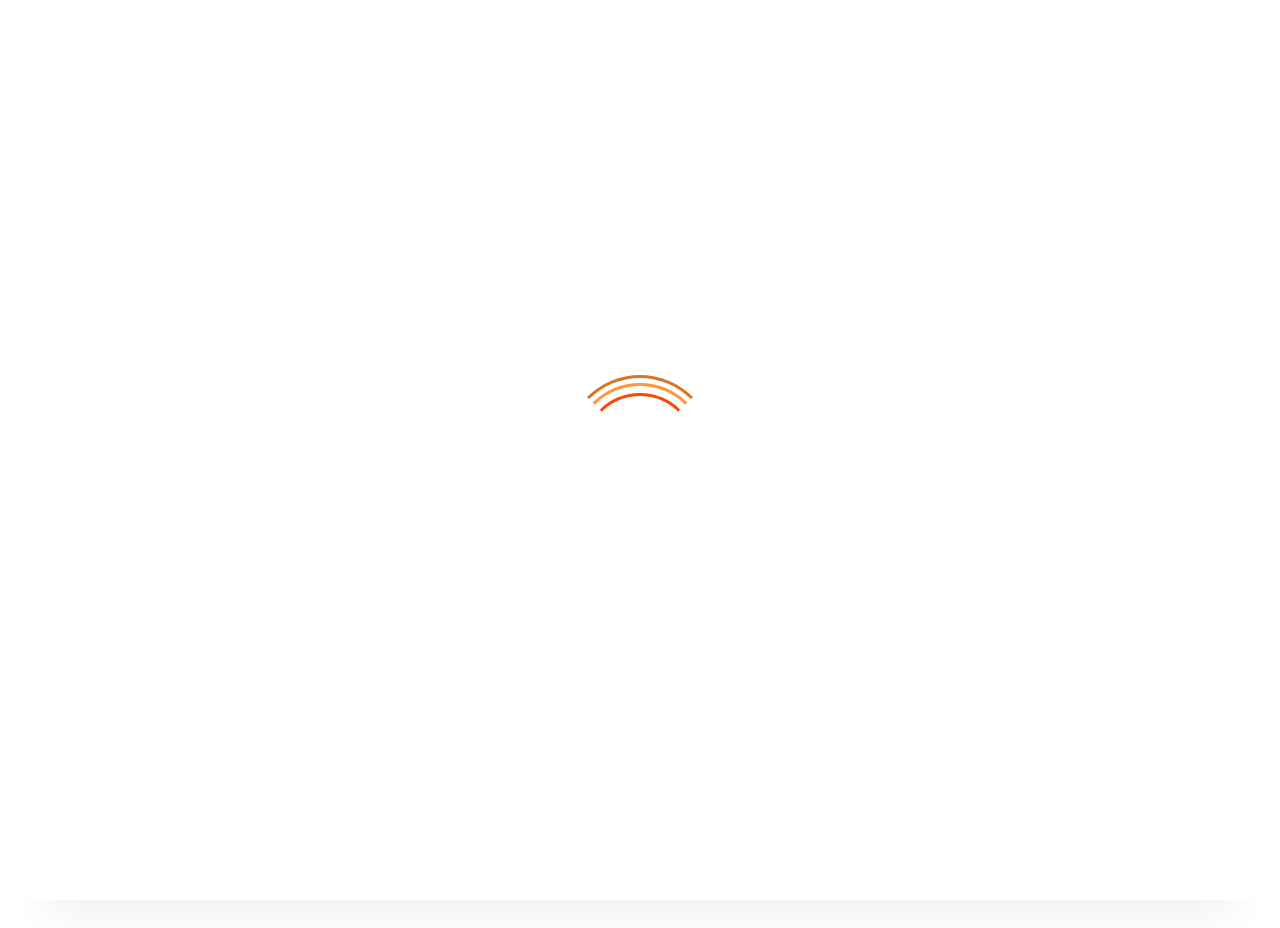
<file: index.html>
<!DOCTYPE html>
<html lang="ru">

<head>
    <meta charset="UTF-8">
    <meta name="viewport"
          content="width=device-width, user-scalable=no, initial-scale=1.0, maximum-scale=1.0, minimum-scale=1.0">
    <meta http-equiv="X-UA-Compatible" content="ie=edge">
    <meta name="description" content="Сайт разработан для защиты практики по предмету <<экономика>>">
    <meta name="author" content="Журавлев Владислав">
    <meta name="author" content="Бармин Александр">
    <link rel="icon" href="./img/icon.png">
    <meta name="msapplication-TileColor" content="#ffffff">
    <meta name="msapplication-TileImage" content="favicon/ms-icon-144x144.png">
    <meta name="theme-color" content="#ffffff">
    <link rel="stylesheet" href="./css/normalize.css">
    <link rel="stylesheet" href="./css/style.css">
    <title>Калькулятор оценки сайта</title>
</head>

<body>
<div id="preloader">
    <div id="loader"></div>
</div>
<main class="card">
    <h1 class="card-head">Стоимость разработки сайта</h1>

    <div class="first-screen">
        <p class="first-screen_description">
            Расскажите больше о сайте, который вам нужен, чтобы рассчитать примерную стоимость разработки. Если
            нужна помощь — напишите нам в ВКонтакте или Телеграм.
        </p>
        <p class="first-screen_description">Владислав:
            <a href="https://vk.com/juravloff" style="color: #dc7522;" target="_blank">https://vk.com/juravloff</a>
            <br><br> Телеграм:
            <a href="https://t.me/Valdisnn" style="color: #ff973b;" target="_blank">https://t.me/Valdisnn</a></p>
        <button class="button start-button">Рассчитать...</button>
    </div>

    <section class="main-form" style="display: none;">
        <form class="form-calculate" method="POST" action="server.php" enctype="multipart/form-data">


            <fieldset class="first-fieldset">
                <legend>Какой сайт вам нужен?</legend>

                <p>
                    <input class="css-radio calc-handler" id="landing" type="radio" name="whichSite" value="landing"
                           checked data-site="одностраничный сайт">
                    <label class="label-radio" for="landing">Одностраничный (лендинг)</label>
                </p>

                <p>
                    <input class="css-radio calc-handler" id="multiPage" type="radio" name="whichSite"
                           value="multiPage" data-site="многостраничный сайт">
                    <label class="label-radio" for="multiPage">Многостраничный (корпоративный)</label>
                </p>

                <p>
                    <input class="css-radio calc-handler" id="onlineStore" type="radio" name="whichSite"
                           value="onlineStore" data-site="интернет магазин">
                    <label class="label-radio" for="onlineStore">Интернет-магазин</label>
                </p>

            </fieldset>

            <div class="total_price">
					<span class="total_price__wrap">
						<span class="total_price__sum">5000</span>
						<span class="total_price__val">₽</span>
					</span>
            </div>

            <fieldset>
                <legend>Нужно ли разрабатывать схему сайта?</legend>
                <label class="switcher">
                    <input type="checkbox" class="calc-handler" name="option" id="desktopTemplates"
                           value="desktopTemplates">
                    <span class="switcher__indicator"></span>
                    <span class="checkbox-label desktopTemplates_value">Нет</span>
                </label>

            </fieldset>

            <fieldset>
                <legend>Адаптировать сайт под смартфоны и&nbsp;планшеты?</legend>
                <label class="switcher">
                    <input type="checkbox" class="calc-handler" name="option" id="adapt" value="adapt">
                    <span class="switcher__indicator"></span>
                    <span class="checkbox-label adapt_value">Нет</span>
                </label>

            </fieldset>

            <fieldset>
                <legend>Нужно ли разрабатывать схему сайта под мобильные устройства?</legend>
                <label class="switcher">
                    <input type="checkbox" class="calc-handler" name="option" id="mobileTemplates"
                           value="mobileTemplates" disabled>
                    <span class="switcher__indicator"></span>
                    <span class="checkbox-label mobileTemplates_value">Нет</span>
                </label>

            </fieldset>

            <fieldset>
                <legend>Вы хотите самостоятельно менять и добавлять текст на сайте без помощи разработчика?</legend>
                <label class="switcher">
                    <input type="checkbox" class="calc-handler" name="option" id="editable" value="editable">
                    <span class="switcher__indicator"></span>
                    <span class="checkbox-label editable_value">Нет</span>
                </label>

            </fieldset>

            <fieldset>
                <legend>Дополнительный функционал для сайта</legend>
                <p>
                    <input class="css-check calc-handler" id="metrikaYandex" type="checkbox" name="option"
                           value="metrikaYandex">
                    <label class="label-check" for="metrikaYandex">Яндекс Метрика</label>
                </p>

                <p>
                    <input class="css-check calc-handler" id="analyticsGoogle" type="checkbox" name="option"
                           value="analyticsGoogle">
                    <label class="label-check" for="analyticsGoogle">Гугл Аналитика</label>
                </p>

                <p>
                    <input class="css-check calc-handler" id="sendOrder" type="checkbox" name="option"
                           value="sendOrder">
                    <label class="label-check" for="sendOrder">Отправка заявок на почту</label>
                </p>

            </fieldset>

            <fieldset>
                <legend>Время на разработку сайту</legend>

                <p class="fast-description">Разрабатываем <span class="type-site">одностраничный сайт</span> от
                    <span class="max-deadline">7 дней</span>. Если вам нужно сделать сайт быстрее, поставьте галочку
                    ниже и выберите подходящие сроки.
                </p>

                <label class="switcher">
                    <input type="checkbox" class="want-faster">
                    <span class="switcher__indicator"></span><span class="checkbox-label">Хочу быстрее</span>
                </label>

                <p class="fast-range" style="display: none;">
                    <label><input type="range" class="range-deadline calc-handler" min="2" max="7" step="1"
                                  value="7" name="deadline"></label>
                    <span class="deadline"><span class="deadline-value">7 дней</span>*</span>
                    <small class="deadline-small">*точные сроки определяются при обсужении технического
                        задания</small>
                </p>
            </fieldset>

            <fieldset class="subtotal">
                <h2>Примерная стоимость разработки сайта</h2>
                <p class="calc-description">Сделаем одностраничный сайт, адаптированный под мобильные
                    устройства и планшеты. Установим панель админстратора, чтобы вы
                    могли самостоятельно менять содержание на сайте без разработчика.
                    Подключим Яндекс Метрику, Гугл Аналитику и отправку заявок на почту.
                </p>
                <p class="calc-description">
                    Оставьте заявку, если хотите, чтобы мы разработали сайт. Свяжемся с вами
                    в течение 2 часов, чтобы обсудить задачу.
                </p>

                <button class="button end-button" type="button">Отправить заявку</button>
            </fieldset>

            <fieldset class="total" style="display: none;">
                <div class="total_area">
                    <label for="task" class="total_label">Расскажите о задаче</label>
                    <div class="total_block">
							<textarea class="total_field" id="task" type="text" name="task" rows="7"
                                      maxlength="1000"></textarea>
                        <p><small class="total_small__gray">Что нужно сделать, что вы хотите получить</small></p>
                    </div>
                </div>

                <div class="total_area">
                    <label for="communication" class="total_label">Как с вами связаться</label>
                    <div class="total_block">
                        <input id="communication" type="text" class="total_field" name="communication">
                        <p><small class="total_small__gray">Телефон, Telegram, WhatsApp, email</small></p>
                    </div>
                </div>

                <div class="total_area">
                    <label for="total_field" class="total_label">Имя</label>
                    <div class="total_block">
                        <input id="total_field" type="text" class="total_field" name="nameCustomer">
                    </div>
                </div>

                <div class="total_submit">
                    <button type="submit" class="button">Отправить</button>
                    <p class="total_small">Свяжемся с вами в течение двух часов</p>
                </div>
            </fieldset>

        </form>
    </section>
    <footer>
        <small class="footer-small">&copy; 2020 Все права защищены. <a href="./policy.html" class="footer-conf">Политика
            конфиденциальности</a></small>
    </footer>
</main>
<script src="./js/mainScript.js" defer></script>
</body>


</html>
</file>
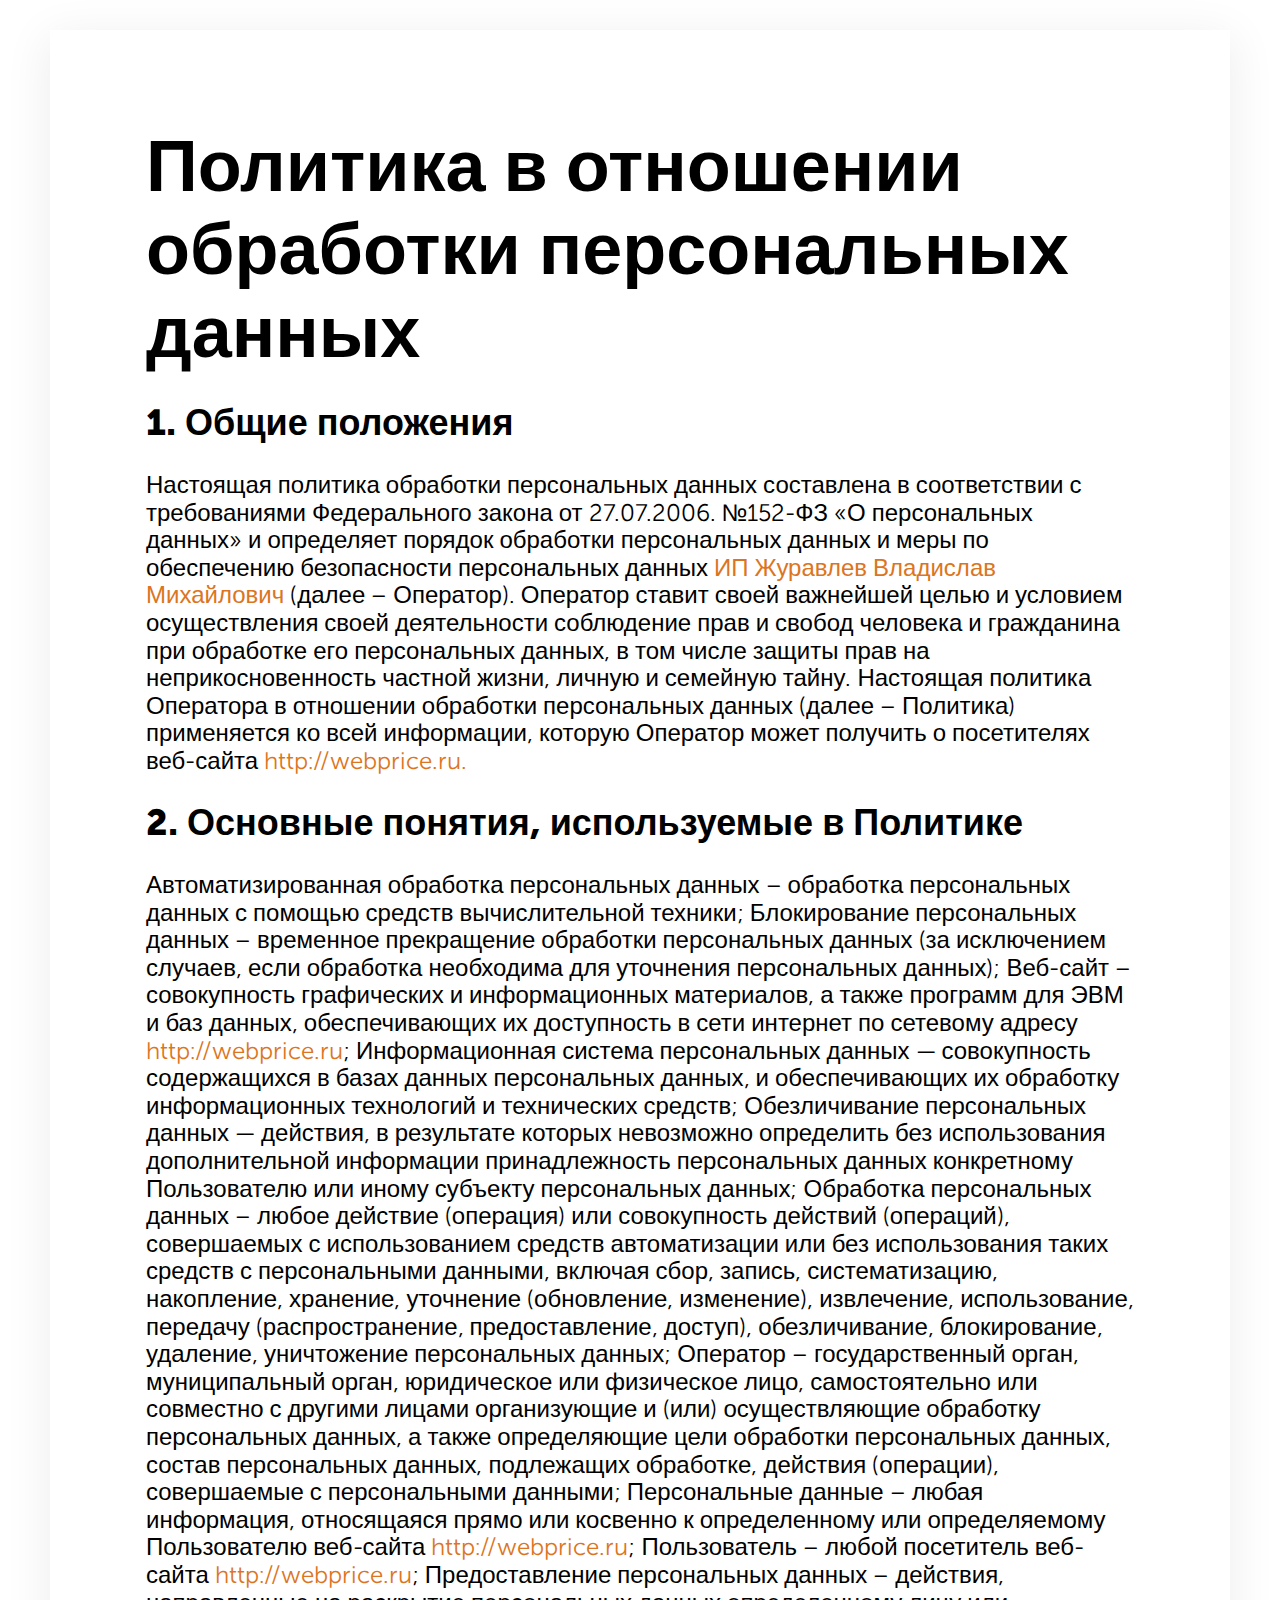
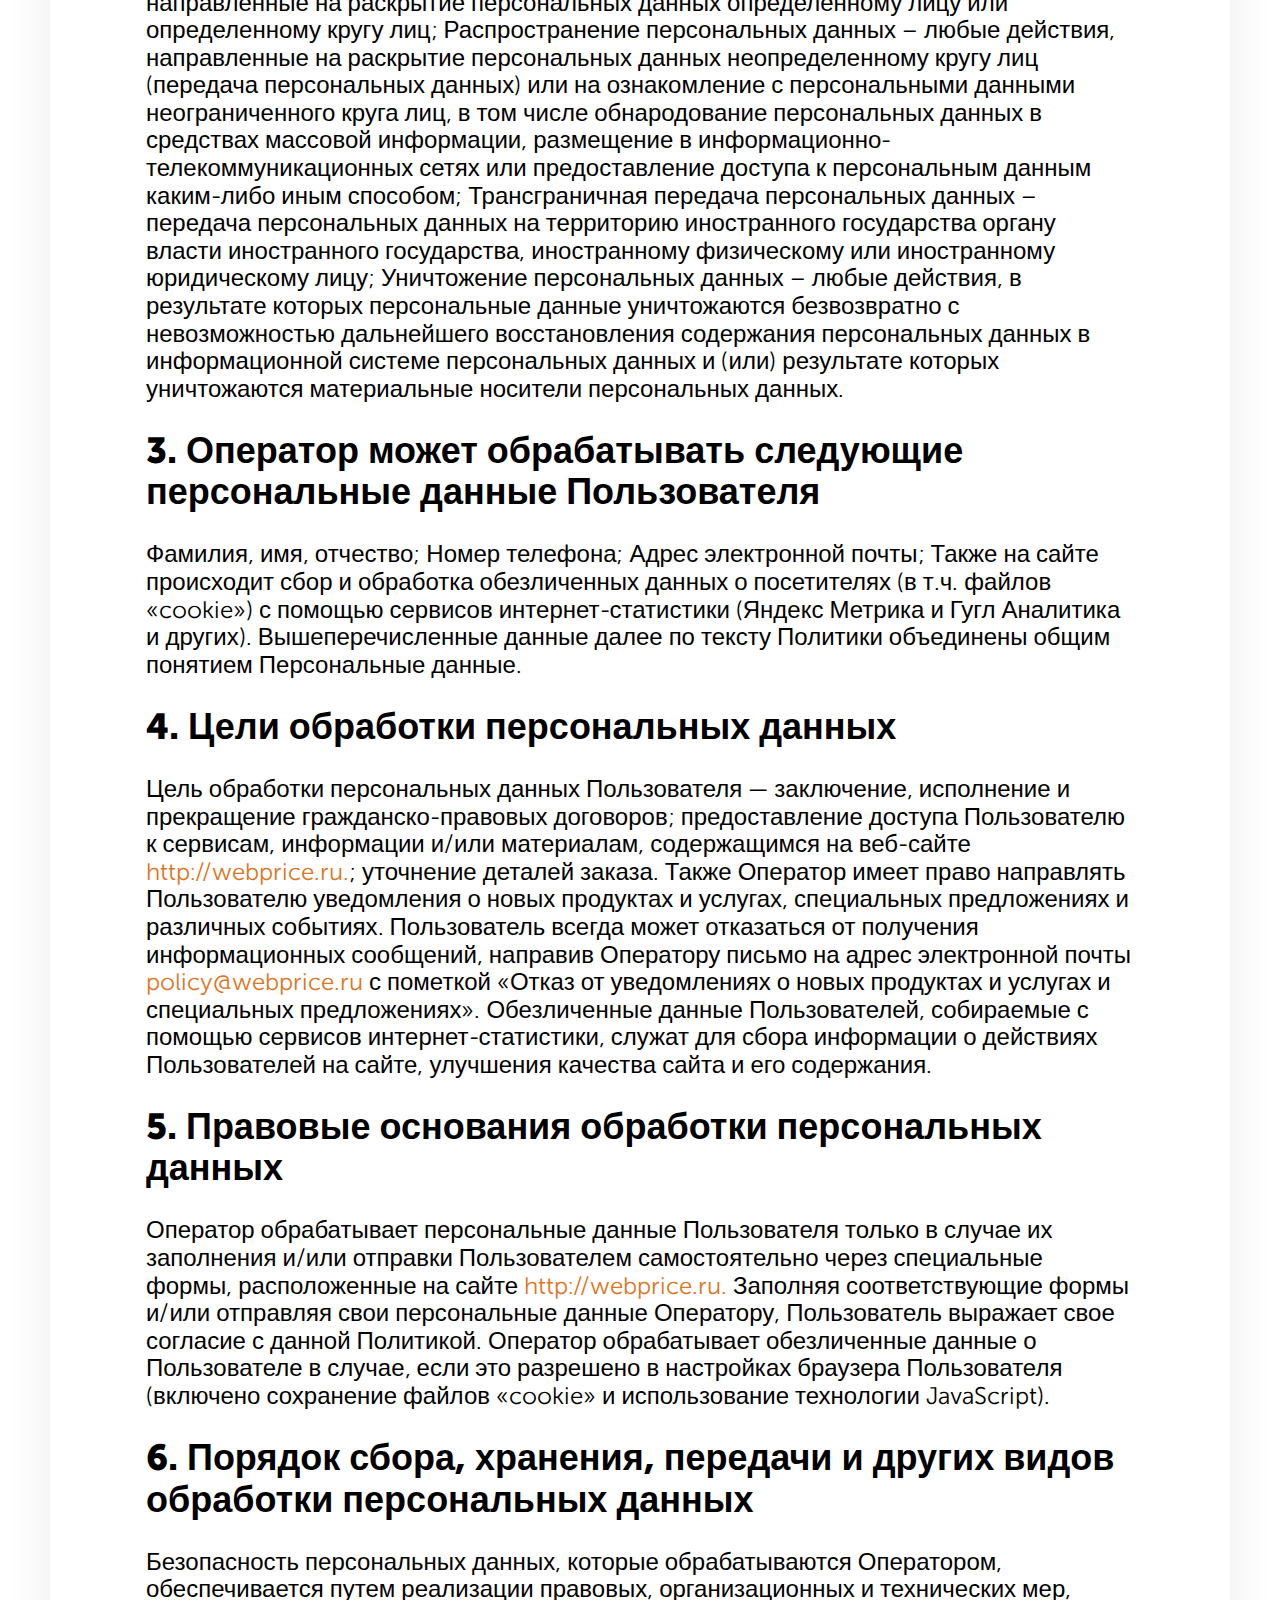
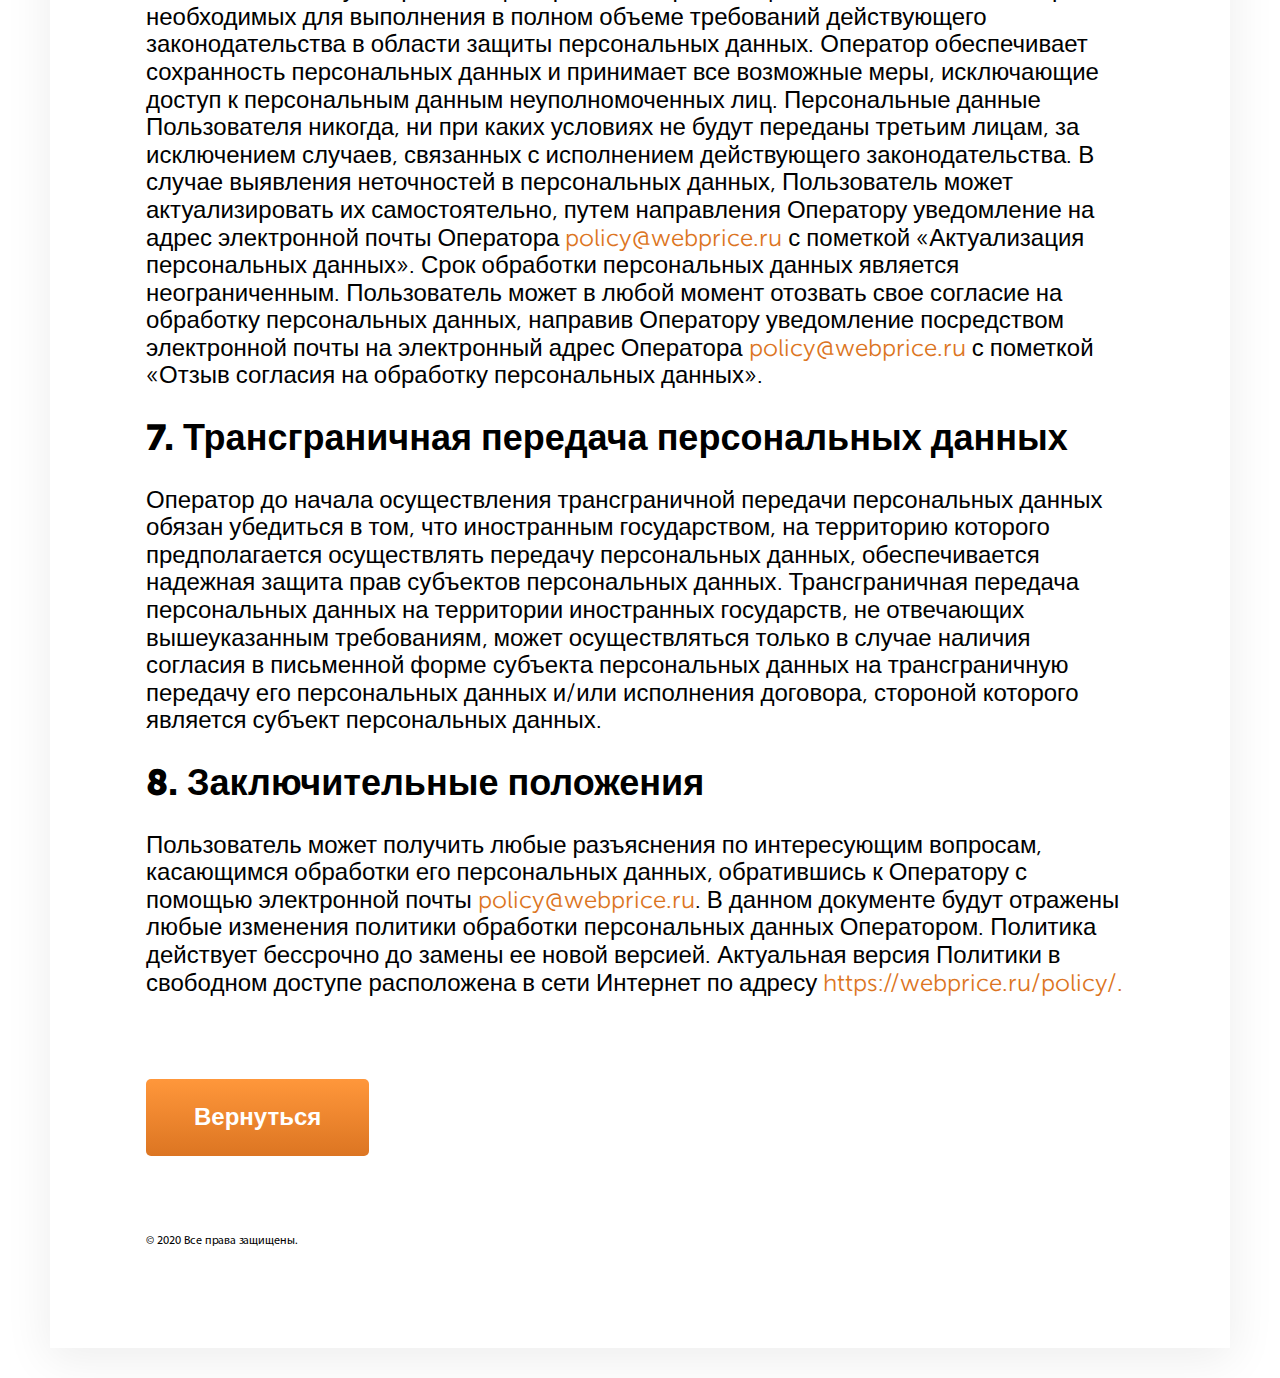
<file: policy.html>
<!DOCTYPE html>
<html lang="ru">

<head>
    <meta charset="UTF-8">
    <meta name="viewport"
        content="width=device-width, user-scalable=no, initial-scale=1.0, maximum-scale=1.0, minimum-scale=1.0">
    <meta http-equiv="X-UA-Compatible" content="ie=edge">
    <meta name="description" content="Сайт разработан для защиты практики по предмету <<экономика>>">
    <meta name="author" content="Журавлев Владислав">
    <meta name="author" content="Бармин Александр">
    <link rel="icon" href="./img/icon.png">
    <meta name="msapplication-TileColor" content="#ffffff">
    <meta name="msapplication-TileImage" content="favicon/ms-icon-144x144.png">
    <meta name="theme-color" content="#ffffff">
    <link rel="stylesheet" href="./css/normalize.css">
    <link rel="stylesheet" href="./css/style.css">
    <title>Калькулятор оценки сайта | политика</title>
</head>

<body>

    <main class="card">
        <h1>Политика в отношении обработки персональных данных</h1>
        <br>
        <h2>1. Общие положения</h2>
        <br>
        <p>Настоящая политика обработки персональных данных составлена в соответствии с требованиями Федерального закона
            от
            27.07.2006. №152-ФЗ «О персональных данных» и определяет порядок обработки персональных данных и меры по
            обеспечению безопасности персональных данных <a style="color:#dc7522;">ИП Журавлев Владислав Михайлович</a>
            (далее – Оператор).
            Оператор ставит своей важнейшей целью и условием осуществления своей деятельности соблюдение прав и свобод
            человека и гражданина при обработке его персональных данных, в том числе защиты прав на неприкосновенность
            частной жизни, личную и семейную тайну.
            Настоящая политика Оператора в отношении обработки персональных данных (далее – Политика) применяется ко
            всей
            информации, которую Оператор может получить о посетителях веб-сайта <a
                style="color:#dc7522;">http://webprice.ru.</a></p><br>

        <h2>2. Основные понятия, используемые в Политике</h2>
        <br>
        <p> Автоматизированная обработка персональных данных – обработка персональных данных с помощью средств
            вычислительной техники;
            Блокирование персональных данных – временное прекращение обработки персональных данных (за исключением
            случаев,
            если обработка необходима для уточнения персональных данных);
            Веб-сайт – совокупность графических и информационных материалов, а также программ для ЭВМ и баз данных,
            обеспечивающих их доступность в сети интернет по сетевому адресу <a
                style="color:#dc7522;">http://webprice.ru</a>;
            Информационная система персональных данных — совокупность содержащихся в базах данных персональных данных, и
            обеспечивающих их обработку информационных технологий и технических средств;
            Обезличивание персональных данных — действия, в результате которых невозможно определить без использования
            дополнительной информации принадлежность персональных данных конкретному Пользователю или иному субъекту
            персональных данных;
            Обработка персональных данных – любое действие (операция) или совокупность действий (операций), совершаемых
            с
            использованием средств автоматизации или без использования таких средств с персональными данными, включая
            сбор,
            запись, систематизацию, накопление, хранение, уточнение (обновление, изменение), извлечение, использование,
            передачу (распространение, предоставление, доступ), обезличивание, блокирование, удаление, уничтожение
            персональных данных;
            Оператор – государственный орган, муниципальный орган, юридическое или физическое лицо, самостоятельно или
            совместно с другими лицами организующие и (или) осуществляющие обработку персональных данных, а также
            определяющие цели обработки персональных данных, состав персональных данных, подлежащих обработке, действия
            (операции), совершаемые с персональными данными;
            Персональные данные – любая информация, относящаяся прямо или косвенно к определенному или определяемому
            Пользователю веб-сайта <a style="color:#dc7522;">http://webprice.ru</a>;
            Пользователь – любой посетитель веб-сайта <a style="color:#dc7522;">http://webprice.ru</a>;
            Предоставление персональных данных – действия, направленные на раскрытие персональных данных определенному
            лицу
            или определенному кругу лиц;
            Распространение персональных данных – любые действия, направленные на раскрытие персональных данных
            неопределенному кругу лиц (передача персональных данных) или на ознакомление с персональными данными
            неограниченного круга лиц, в том числе обнародование персональных данных в средствах массовой информации,
            размещение в информационно-телекоммуникационных сетях или предоставление доступа к персональным данным
            каким-либо иным способом;
            Трансграничная передача персональных данных – передача персональных данных на территорию иностранного
            государства органу власти иностранного государства, иностранному физическому или иностранному юридическому
            лицу;
            Уничтожение персональных данных – любые действия, в результате которых персональные данные уничтожаются
            безвозвратно с невозможностью дальнейшего восстановления содержания персональных данных в информационной
            системе
            персональных данных и (или) результате которых уничтожаются материальные носители персональных данных.</p>
        <br>

        <h2>3. Оператор может обрабатывать следующие персональные данные Пользователя</h2>
        <br>
        <p>Фамилия, имя, отчество;
            Номер телефона;
            Адрес электронной почты;
            Также на сайте происходит сбор и обработка обезличенных данных о посетителях (в т.ч. файлов «cookie») с
            помощью
            сервисов интернет-статистики (Яндекс Метрика и Гугл Аналитика и других).
            Вышеперечисленные данные далее по тексту Политики объединены общим понятием Персональные данные.</p><br>

        <h2>4. Цели обработки персональных данных</h2>
        <br>
        <p>Цель обработки персональных данных Пользователя — заключение, исполнение и прекращение гражданско-правовых
            договоров; предоставление доступа Пользователю к сервисам, информации и/или материалам, содержащимся на
            веб-сайте <a style="color:#dc7522;">http://webprice.ru.</a>; уточнение деталей заказа.
            Также Оператор имеет право направлять Пользователю уведомления о новых продуктах и услугах, специальных
            предложениях и различных событиях. Пользователь всегда может отказаться от получения информационных
            сообщений,
            направив Оператору письмо на адрес электронной почты <a style="color:#dc7522;">policy@webprice.ru</a> с
            пометкой «Отказ от уведомлениях о
            новых
            продуктах и услугах и специальных предложениях».
            Обезличенные данные Пользователей, собираемые с помощью сервисов интернет-статистики, служат для сбора
            информации о действиях Пользователей на сайте, улучшения качества сайта и его содержания.</p><br>

        <h2>5. Правовые основания обработки персональных данных</h2>
        <br>
        <p>Оператор обрабатывает персональные данные Пользователя только в случае их заполнения и/или отправки
            Пользователем самостоятельно через специальные формы, расположенные на сайте <a
                style="color:#dc7522;">http://webprice.ru.</a> Заполняя
            соответствующие формы и/или отправляя свои персональные данные Оператору, Пользователь выражает свое
            согласие с
            данной Политикой.
            Оператор обрабатывает обезличенные данные о Пользователе в случае, если это разрешено в настройках браузера
            Пользователя (включено сохранение файлов «cookie» и использование технологии JavaScript).</p><br>

        <h2>6. Порядок сбора, хранения, передачи и других видов обработки персональных данных</h2>
        <br>
        <p>Безопасность персональных данных, которые обрабатываются Оператором, обеспечивается путем реализации
            правовых,
            организационных и технических мер, необходимых для выполнения в полном объеме требований действующего
            законодательства в области защиты персональных данных.
            Оператор обеспечивает сохранность персональных данных и принимает все возможные меры, исключающие доступ к
            персональным данным неуполномоченных лиц.
            Персональные данные Пользователя никогда, ни при каких условиях не будут переданы третьим лицам, за
            исключением
            случаев, связанных с исполнением действующего законодательства.
            В случае выявления неточностей в персональных данных, Пользователь может актуализировать их самостоятельно,
            путем направления Оператору уведомление на адрес электронной почты Оператора <a
                style="color:#dc7522;">policy@webprice.ru</a> с пометкой
            «Актуализация персональных данных».
            Срок обработки персональных данных является неограниченным. Пользователь может в любой момент отозвать свое
            согласие на обработку персональных данных, направив Оператору уведомление посредством электронной почты на
            электронный адрес Оператора <a style="color:#dc7522;">policy@webprice.ru</a> с пометкой «Отзыв согласия на
            обработку персональных данных».
        </p><br>

        <h2>7. Трансграничная передача персональных данных</h2>
        <br>
        <p>Оператор до начала осуществления трансграничной передачи персональных данных обязан убедиться в том, что
            иностранным государством, на территорию которого предполагается осуществлять передачу персональных данных,
            обеспечивается надежная защита прав субъектов персональных данных.
            Трансграничная передача персональных данных на территории иностранных государств, не отвечающих
            вышеуказанным
            требованиям, может осуществляться только в случае наличия согласия в письменной форме субъекта персональных
            данных на трансграничную передачу его персональных данных и/или исполнения договора, стороной которого
            является
            субъект персональных данных.</p><br>

        <h2>8. Заключительные положения</h2>
        <br>
        <p>Пользователь может получить любые разъяснения по интересующим вопросам, касающимся обработки его персональных
            данных, обратившись к Оператору с помощью электронной почты <a
                style="color:#dc7522;">policy@webprice.ru</a>.
            В данном документе будут отражены любые изменения политики обработки персональных данных Оператором.
            Политика
            действует бессрочно до замены ее новой версией.
            Актуальная версия Политики в свободном доступе расположена в сети Интернет по адресу
            <a style="color:#dc7522;">https://webprice.ru/policy/.</a></p><br>

        <br><br>
        <button class="button back-button" id="back-button">Вернуться</button>
        <footer class="footer-policy">
            <small class="footer-small">&copy; 2020 Все права защищены.</small>
        </footer>
    </main>

</body>

<script src="./js/policy.js" defer></script>

</html>
</file>
<file: css/style.css>
html{line-height:1.15;-webkit-text-size-adjust:100%}body{margin:0}main{display:block}h1{font-size:2em;margin:.67em 0}hr{-webkit-box-sizing:content-box;box-sizing:content-box;height:0;overflow:visible}pre{font-family:monospace,monospace;font-size:1em}a{background-color:transparent}abbr[title]{border-bottom:none;text-decoration:underline;-webkit-text-decoration:underline dotted;text-decoration:underline dotted}b,strong{font-weight:bolder}code,kbd,samp{font-family:monospace,monospace;font-size:1em}small{font-size:80%}sub,sup{font-size:75%;line-height:0;position:relative;vertical-align:baseline}sub{bottom:-.25em}sup{top:-.5em}img{border-style:none}button,input,optgroup,select,textarea{font-family:inherit;font-size:100%;line-height:1.15;margin:0}button,input{overflow:visible}button,select{text-transform:none}button,[type="button"],[type="reset"],[type="submit"]{-webkit-appearance:button}button::-moz-focus-inner,[type="button"]::-moz-focus-inner,[type="reset"]::-moz-focus-inner,[type="submit"]::-moz-focus-inner{border-style:none;padding:0}button:-moz-focusring,[type="button"]:-moz-focusring,[type="reset"]:-moz-focusring,[type="submit"]:-moz-focusring{outline:1px dotted ButtonText}.back-button{padding:1rem 2rem;background-color:#0f0;background-image:-webkit-gradient(linear,left bottom,left top,from(#dc7522),to(#ff973b));background-image:linear-gradient(0deg,#dc7522 0%,#ff973b 100%);border-radius:5px;border:transparent;font-size:1rem;line-height:1.2;font-weight:900;color:#fff}fieldset{padding:.35em .75em .625em}legend{-webkit-box-sizing:border-box;box-sizing:border-box;color:inherit;display:table;max-width:100%;padding:0;white-space:normal}progress{vertical-align:baseline}textarea{overflow:auto}[type="checkbox"],[type="radio"]{-webkit-box-sizing:border-box;box-sizing:border-box;padding:0}[type="number"]::-webkit-inner-spin-button,[type="number"]::-webkit-outer-spin-button{height:auto}[type="search"]{-webkit-appearance:textfield;outline-offset:-2px}[type="search"]::-webkit-search-decoration{-webkit-appearance:none}::-webkit-file-upload-button{-webkit-appearance:button;font:inherit}details{display:block}summary{display:list-item}template{display:none}[hidden]{display:none}@font-face{font-family:"MuseoSansCyrl";src:url(../fonts/museosanscyrl-300.woff2) format("woff2"),url(../fonts/museosanscyrl-300.woff) format("woff");font-weight:300;font-display:swap}@font-face{font-family:"MuseoSansCyrl";src:url(../fonts/museosanscyrl-900.woff2) format("woff2"),url(../fonts/museosanscyrl-900.woff) format("woff");font-weight:900;font-display:swap}@font-face{font-family:"MuseoSansCyrl";src:url(../fonts/myriadpro.woff2) format("woff2"),url(../fonts/myriadpro.woff2) format("woff")}html{-webkit-box-sizing:border-box;box-sizing:border-box;font-size:24px}*,::before,::after{-webkit-box-sizing:inherit;box-sizing:inherit;-webkit-transition:.4s ease-in-out;transition:.4s ease-in-out}button{cursor:pointer}label{-webkit-transition:none;transition:none}body{min-width:1140px;margin:0;font-family:MuseoSansCyrl,sans-serif;color:#000}@media (max-width: 1200px){body{min-width:960px}}@media (max-width: 992px){body{min-width:720px}}@media (max-width: 768px){body{min-width:576px}}@media (max-width: 576px){body{min-width:100%}}img{max-width:100%;height:auto}a{text-decoration:none;color:inherit}ul{list-style:none;padding:0;margin:0}h1,h2,h3,p{padding:0;margin:0}h1,h2,h3,legend{font-weight:900}label,p{font-weight:300}h1{font-size:3rem}@media (max-width: 576px){h1{font-size:2rem}}legend{font-size:1.5rem}@media (max-width: 576px){legend{font-size:1.2rem}}fieldset{border:none;padding:0}.visually-hidden{position:absolute!important;clip:rect(1px 1px 1px 1px);clip:rect(1px,1px,1px,1px);padding:0!important;border:0!important;height:1px!important;width:1px!important;overflow:hidden}.clearfix::after{content:"";display:table;clear:both}.card{width:1480px;padding:4rem;margin:30px auto;-webkit-box-shadow:0 9px 43px 3px rgba(0,0,0,0.07);box-shadow:0 9px 43px 3px rgba(0,0,0,0.07)}@media (max-width: 1500px){.card{width:1180px}}@media (max-width: 1200px){.card{width:960px}}@media (max-width: 992px){.card{width:720px}}@media (max-width: 768px){.card{width:576px}}@media (max-width: 576px){.card{width:100%;padding:1.5rem}}@media (max-width: 992px){html{font-size:18px}}@media (max-width: 576px){html{font-size:16px}}body{position:relative}fieldset{margin:2rem 0}legend{margin:1rem 0;max-width:1000px}label{margin-bottom:.5rem;max-width:800px}.form-calculate{position:relative}.button{padding:1rem 2rem;background-color:#0f0;background-image:-webkit-gradient(linear,left bottom,left top,from(#dc7522),to(#ff973b));background-image:linear-gradient(0deg,#dc7522 0%,#ff973b 100%);border-radius:5px;border:transparent;font-size:1rem;line-height:1.2;font-weight:900;color:#fff}.button:hover{background-image:-webkit-gradient(linear,left bottom,left top,from(#ce5c00),to(#dc7522));background-image:linear-gradient(0deg,#ce5c00 0%,#dc7522 100%)}.button.end-button{margin-top:4rem}.first-screen{margin:2.5rem 0}.first-screen_description{max-width:750px;margin:2.5rem 0}.main-form{margin:2.5rem 0}.fast-description{max-width:820px;margin:1rem 0}.fast-range{margin:2rem 0;max-width:800px}.calc-desription{margin:2rem 0;max-width:800px}.subtotal{position:relative;max-width:850px;border-top:2px solid #000;padding:80px 0 0}.subtotal p{margin:40px 0}@media (max-width: 576px){.subtotal{margin-top:85px}}.total_area{display:-webkit-box;display:-ms-flexbox;display:flex;-webkit-box-pack:justify;-ms-flex-pack:justify;justify-content:space-between;margin:2.5rem 0}@media (max-width: 768px){.total_area{-ms-flex-wrap:wrap;flex-wrap:wrap}}.total_label{display:block;min-width:13rem}.total_block{-webkit-box-flex:1;-ms-flex-positive:1;flex-grow:1}@media (max-width: 768px){.total_block{width:100%}}.total_field{background-color:#ebf0f0;border:none;width:100%;min-height:2.5rem}.total_small{display:inline-block;max-width:300px;margin-left:50px}.total_small__gray{color:#afaeae}.total_submit{margin-left:13rem;display:-webkit-box;display:-ms-flexbox;display:flex;-webkit-box-align:center;-ms-flex-align:center;align-items:center}@media (max-width: 992px){.total_submit{margin-left:0}}@media (max-width: 576px){.total_submit{-ms-flex-wrap:wrap;flex-wrap:wrap}.total_submit .total_small{margin-left:0;margin-top:10px;width:100%}}.total_price{position:-webkit-sticky;position:sticky;top:30px;z-index:5;text-align:right;width:100%}.total_price.totalPriceBottom{position:absolute;top:auto}@media (max-width: 576px){.total_price.totalPriceBottom{bottom:4rem}}.total_price__wrap{background-color:#fff;-webkit-box-shadow:5px 5px 3px 0 rgba(0,0,0,0.1);box-shadow:5px 5px 3px 0 rgba(0,0,0,0.1);padding:5px;border-radius:12px}.total_price__sum{font-weight:900;font-size:2rem}.total_price__val{font-size:1.5rem;font-weight:400}.deadline{display:block;margin:1rem auto;text-align:center;font-size:1.5rem}.deadline-small{display:block;margin:1rem auto;text-align:right;font-size:.5rem}.footer-small{margin:1rem auto;text-align:right;font-size:.5rem}.footer-policy{margin-top:7%}.footer-conf:hover{background-image:linear-gradient(0deg,#dc7522 0%,#ff973b 100%);color:#fff}input[type=radio].css-radio{position:absolute;z-index:-1000;left:-1000px;overflow:hidden;clip:rect(0 0 0 0);height:1px;width:1px;margin:-1px;padding:0;border:0}input[type=radio].css-radio+label.label-radio{padding-left:72px;height:50px;display:inline-block;line-height:50px;background-repeat:no-repeat;background-position:0 0;vertical-align:middle;text-overflow:ellipsis;cursor:pointer}@media (max-width: 576px){input[type=radio].css-radio+label.label-radio{padding-left:50px;height:35px;background-size:35px;overflow:hidden;line-height:35px}}input[type=radio].css-radio:checked+label.label-radio{background-position:0 -50px}@media (max-width: 576px){input[type=radio].css-radio:checked+label.label-radio{background-position:0 -35px}}label.label-radio{background-image:url(../img/checkbox.png);-webkit-touch-callout:none;-webkit-user-select:none;-moz-user-select:none;-ms-user-select:none;user-select:none}.switcher{position:relative;display:inline-block;cursor:pointer;padding-left:100px;height:40px;line-height:40px;margin:5px;font-size:30px;-webkit-user-select:none;-moz-user-select:none;-ms-user-select:none;user-select:none}.switcher input{display:none}.switcher__indicator::after{content:'';position:absolute;top:3px;left:3px;height:45px;width:45px;background-color:#ff8b00;border-radius:50%;-webkit-transition:all .3s ease;transition:all .3s ease;-webkit-animation-name:pulsein;animation-name:pulsein;-webkit-animation-duration:.3s;animation-duration:.3s}@media (max-width: 576px){.switcher__indicator::after{height:31px;width:31px;top:2px;left:2px}}.switcher__indicator::before{content:'';position:absolute;top:0;left:0;width:100px;height:50px;background-color:#777;border-radius:50px;-webkit-transition:all .3s ease;transition:all .3s ease}@media (max-width: 576px){.switcher__indicator::before{width:80px;height:35px}}input:checked+.switcher__indicator::after{-webkit-transform:translateX(50px);transform:translateX(50px);-webkit-animation-name:pulseout;animation-name:pulseout;-webkit-animation-duration:.3s;animation-duration:.3s;background-color:#777}@media (max-width: 576px){input:checked+.switcher__indicator::after{-webkit-transform:translateX(44px);transform:translateX(44px)}}input:checked+.switcher__indicator::before{background-color:#ff8b00}input:disabled+.switcher__indicator::after,input:disabled+.switcher__indicator::before{background-color:#e5e5e5}.checkbox-label{margin-left:1rem;line-height:1.8}@media (max-width: 576px){.checkbox-label{line-height:1}}@-webkit-keyframes pulsein{0%,100%{top:0;height:40px;width:40px}50%{top:10px;height:30px;width:60px}}@keyframes pulsein{0%,100%{top:0;height:40px;width:40px}50%{top:10px;height:30px;width:60px}}@-webkit-keyframes pulseout{0%,100%{top:0;height:40px;width:40px}50%{top:10px;height:30px;width:60px}}@keyframes pulseout{0%,100%{top:0;height:40px;width:40px}50%{top:10px;height:30px;width:60px}}input[type=radio].css-radio{position:absolute;z-index:-1000;left:-1000px;overflow:hidden;clip:rect(0 0 0 0);height:1px;width:1px;margin:-1px;padding:0;border:0}input[type=radio].css-radio+label.label-radio{padding-left:72px;height:50px;display:inline-block;line-height:50px;background-repeat:no-repeat;background-position:0 0;vertical-align:middle;text-overflow:ellipsis;cursor:pointer}@media (max-width: 576px){input[type=radio].css-radio+label.label-radio{padding-left:50px;height:35px;background-size:35px;overflow:hidden;line-height:35px}}input[type=radio].css-radio:checked+label.label-radio{background-position:0 -50px}@media (max-width: 576px){input[type=radio].css-radio:checked+label.label-radio{background-position:0 -35px}}label.label-radio{background-image:url(../img/checkbox.png);-webkit-touch-callout:none;-webkit-user-select:none;-moz-user-select:none;-ms-user-select:none;user-select:none}input[type=checkbox].css-check{position:absolute;z-index:-1000;left:-1000px;overflow:hidden;clip:rect(0 0 0 0);height:1px;width:1px;margin:-1px;padding:0;border:0}input[type=checkbox].css-check+label.label-check{padding-left:72px;height:50px;display:inline-block;line-height:50px;background-repeat:no-repeat;background-position:0 0;vertical-align:middle;text-overflow:ellipsis;cursor:pointer}@media (max-width: 576px){input[type=checkbox].css-check+label.label-check{padding-left:50px;height:35px;background-size:35px;overflow:hidden;line-height:35px}}input[type=checkbox].css-check:checked+label.label-check{background-position:0 -50px}@media (max-width: 576px){input[type=checkbox].css-check:checked+label.label-check{background-position:0 -35px}}label.label-check{background-image:url(../img/checkbox.png);-webkit-touch-callout:none;-webkit-user-select:none;-moz-user-select:none;-ms-user-select:none;user-select:none}[type='range']{-webkit-appearance:none;background:transparent;margin:1.5rem 0;width:100%}[type='range']::-moz-focus-outer{border:0}[type='range']:focus{outline:0}[type='range']:focus::-webkit-slider-runnable-track{background:#848484}[type='range']:focus::-ms-fill-lower{background:#777}[type='range']:focus::-ms-fill-upper{background:#848484}[type='range']::-webkit-slider-runnable-track{cursor:default;height:.5rem;-webkit-transition:all .2s ease;transition:all .2s ease;width:100%;-webkit-box-shadow:0 0 0 rgba(0,0,0,0.2),0 0 0 rgba(13,13,13,0.2);box-shadow:0 0 0 rgba(0,0,0,0.2),0 0 0 rgba(13,13,13,0.2);background:#777;border:0 solid #cfd8dc;border-radius:25px}[type='range']::-webkit-slider-thumb{-webkit-box-shadow:2px 2px 5px rgba(119,119,119,0.2),0 0 2px rgba(132,132,132,0.2);box-shadow:2px 2px 5px rgba(119,119,119,0.2),0 0 2px rgba(132,132,132,0.2);background:#ff8b00;border:.5rem solid #fff;border-radius:50%;-webkit-box-sizing:border-box;box-sizing:border-box;cursor:default;height:3rem;width:3rem;-webkit-appearance:none;margin-top:-1.25rem}[type='range']::-moz-range-track{box-shadow:0 0 0 rgba(0,0,0,0.2),0 0 0 rgba(13,13,13,0.2);cursor:default;height:.5rem;-webkit-transition:all .2s ease;transition:all .2s ease;width:100%;background:#777;border:0 solid #cfd8dc;border-radius:25px;height:.25rem}[type='range']::-moz-range-thumb{box-shadow:2px 2px 5px rgba(119,119,119,0.2),0 0 2px rgba(132,132,132,0.2);background:#ff8b00;border:.5rem solid #fff;border-radius:50%;box-sizing:border-box;cursor:default;height:3rem;width:3rem}[type='range']::-ms-track{cursor:default;height:.5rem;-webkit-transition:all .2s ease;transition:all .2s ease;width:100%;background:transparent;border-color:transparent;border-width:1.5rem 0;color:transparent}[type='range']::-ms-fill-lower{box-shadow:0 0 0 rgba(0,0,0,0.2),0 0 0 rgba(13,13,13,0.2);background:#6a6a6a;border:0 solid #cfd8dc;border-radius:50px}[type='range']::-ms-fill-upper{box-shadow:0 0 0 rgba(0,0,0,0.2),0 0 0 rgba(13,13,13,0.2);background:#777;border:0 solid #cfd8dc;border-radius:50px}[type='range']::-ms-thumb{box-shadow:2px 2px 5px rgba(119,119,119,0.2),0 0 2px rgba(132,132,132,0.2);background:#ff8b00;border:.5rem solid #fff;border-radius:50%;box-sizing:border-box;cursor:default;height:3rem;width:3rem;margin-top:.125rem}[type='range']:disabled::-webkit-slider-thumb,[type='range']:disabled::-moz-range-thumb,[type='range']:disabled::-ms-thumb,[type='range']:disabled::-webkit-slider-runnable-track,[type='range']:disabled::-ms-fill-lower,[type='range']:disabled::-ms-fill-upper{cursor:not-allowed}#preloader{background-color:#fff;position:fixed;top:0;left:0;width:100%;height:100%;z-index:999999999}#loader{display:block;position:relative;left:50%;top:50%;width:150px;height:150px;margin:-75px 0 0 -75px;border-radius:50%;border:3px solid transparent;border-top-color:#dc7522;-webkit-animation:spin 2s linear infinite;animation:spin 2s linear infinite}#loader:before{content:"";position:absolute;top:5px;left:5px;right:5px;bottom:5px;border-radius:50%;border:3px solid transparent;border-top-color:#ff973b;-webkit-animation:spin 3s linear infinite;animation:spin 3s linear infinite}#loader:after{content:"";position:absolute;top:15px;left:15px;right:15px;bottom:15px;border-radius:50%;border:3px solid transparent;border-top-color:#ff4500;-webkit-animation:spin 1.5s linear infinite;animation:spin 1.5s linear infinite}@-webkit-keyframes spin{0%{-webkit-transform:rotate(0deg);transform:rotate(0deg)}100%{-webkit-transform:rotate(360deg);transform:rotate(360deg)}}@keyframes spin{0%{-webkit-transform:rotate(0deg);transform:rotate(0deg)}100%{-webkit-transform:rotate(360deg);transform:rotate(360deg)}}.lds-ring{display:inline-block;position:relative;width:80px;height:80px}.lds-ring div{box-sizing:border-box;display:block;position:absolute;width:64px;height:64px;margin:8px;border:8px solid #fff;border-radius:50%;animation:lds-ring 1.2s cubic-bezier(0.5,0,0.5,1) infinite;border-color:#fff transparent transparent}.lds-ring div:nth-child(1){animation-delay:-.45s}.wrapper{text-align:center}figure{display:inline-block;text-align:center}figure img{border:5px dashed #ff4500;height:300px;width:300px}.holder{align-items:center;position:relative}.block{position:absolute;left:0;bottom:0;right:0;top:0;background:rgba(255,255,255,0.7);padding:5px;display:none;transition:1s}.holder:hover .block{display:block}@media(max-width: 768px){.front,.features-table,.legend{display:flex;flex-flow:column wrap}.features-table,.dddfff,.legend{display:none}.front img{width:90%;height:50%}.chart{width:300px;height:300px;padding-right:200px;display:flex;align-items:center;justify-content:center}}.about{padding-left:55%;margin:1rem auto;text-align:right;font-size:.5rem}.about:hover{color:orange}.about-second{padding-left:75%;margin:1rem auto;text-align:right;font-size:.5rem}.about-second:hover{color:orange}.discrp{margin-left:10px;margin-right:10px;margin-top:7%}.features-table{width:100%;margin:0 auto;border-collapse:separate;border-spacing:0;border:0;text-shadow:0 1px 0 #fff;color:#2a2a2a;background:#fafafa;background-image:-moz-linear-gradient(top,#fff,#eaeaea,#fff);background-image:-webkit-gradient(linear,center bottom,center top,from(#fff),color-stop(0.5,#eaeaea),to(#fff));margin-top:20px;margin-bottom:20px}.features-table td{height:50px;padding:0 20px;border-bottom:1px solid #cdcdcd;box-shadow:0 1px 0 #fff;-moz-box-shadow:0 1px 0 #fff;-webkit-box-shadow:0 1px 0 #fff;text-align:center;vertical-align:middle;display:table-cell}.features-table tbody td{text-align:center;width:150px}.features-table td.grey{background:#efefef;background:rgba(144,144,144,0.15);border-right:1px solid #fff}.features-table td.green{background:#e7f3d4;background:rgba(245,176,66,0.5)}.features-table td:nowrap{white-space:nowrap}.features-table thead td{font-size:120%;font-weight:700;-moz-border-radius-topright:10px;-moz-border-radius-topleft:10px;border-top-right-radius:10px;border-top-left-radius:10px;border-top:1px solid #eaeaea}.features-table tfoot td{font-size:120%;font-weight:700;-moz-border-radius-bottomright:10px;-moz-border-radius-bottomleft:10px;border-bottom-right-radius:10px;border-bottom-left-radius:10px;border-bottom:1px solid #dadada}@keyframes render{0%{stroke-dasharray:0 100}}html,body{margin:0;padding:0}.canvas-table{display:flex;justify-content:space-between;align-items:center;max-width:800px}.legend{max-width:250px;margin-left:30px}.title{font-family:"Verdana",sans-serif;font-size:18px;line-height:21px;color:#591d48}.caption-list{margin:0;padding:0;list-style:none}.caption-item{position:relative;margin:20px 0;padding-left:30px;font-family:"Verdana",sans-serif;font-size:16px;line-height:18px;color:#591d48;cursor:pointer}.caption-item:hover{opacity:.8}.caption-item::before{content:"";position:absolute;top:0;left:0;width:20px;height:20px;border-radius:8px}.caption-item:nth-child(1)::before{background-color:#86cfa3}.caption-item:nth-child(2)::before{background-color:#a2c6e0}.caption-item:nth-child(3)::before{background-color:#ffc7ec}.caption-item:nth-child(4)::before{background-color:#f8faa0}.caption-item:nth-child(5)::before{background-color:#adffd8}.caption-item:nth-child(6)::before{background-color:#f2c48f}.caption-item:nth-child(7)::before{background-color:#e3bfe2}.chart{min-width:500px}.unit{fill:none;stroke-width:10;cursor:pointer;animation-name:render;animation-duration:1.5s;transition-property:all;transition-duration:1.5s}.slide img{max-width:400px;max-height:400px;align-items:center;position:center}.unit:hover,.hovered{opacity:.8;stroke-width:12}.unit:nth-child(1){stroke:#86cfa3;stroke-dasharray:8 100}.unit:nth-child(2){stroke:#a2c6e0;stroke-dasharray:11 100;stroke-dashoffset:-8}.unit:nth-child(3){stroke:#ffc7ec;stroke-dasharray:11 100;stroke-dashoffset:-19}.unit:nth-child(4){stroke:#f8faa0;stroke-dasharray:14 100;stroke-dashoffset:-30}.unit:nth-child(5){stroke:#adffd8;stroke-dasharray:11 100;stroke-dashoffset:-44}.unit:nth-child(6){stroke:#f2c48f;stroke-dasharray:5 100;stroke-dashoffset:-55}.unit:nth-child(7){stroke:#e3bfe2;stroke-dasharray:40 100;stroke-dashoffset:-60}
</file>
